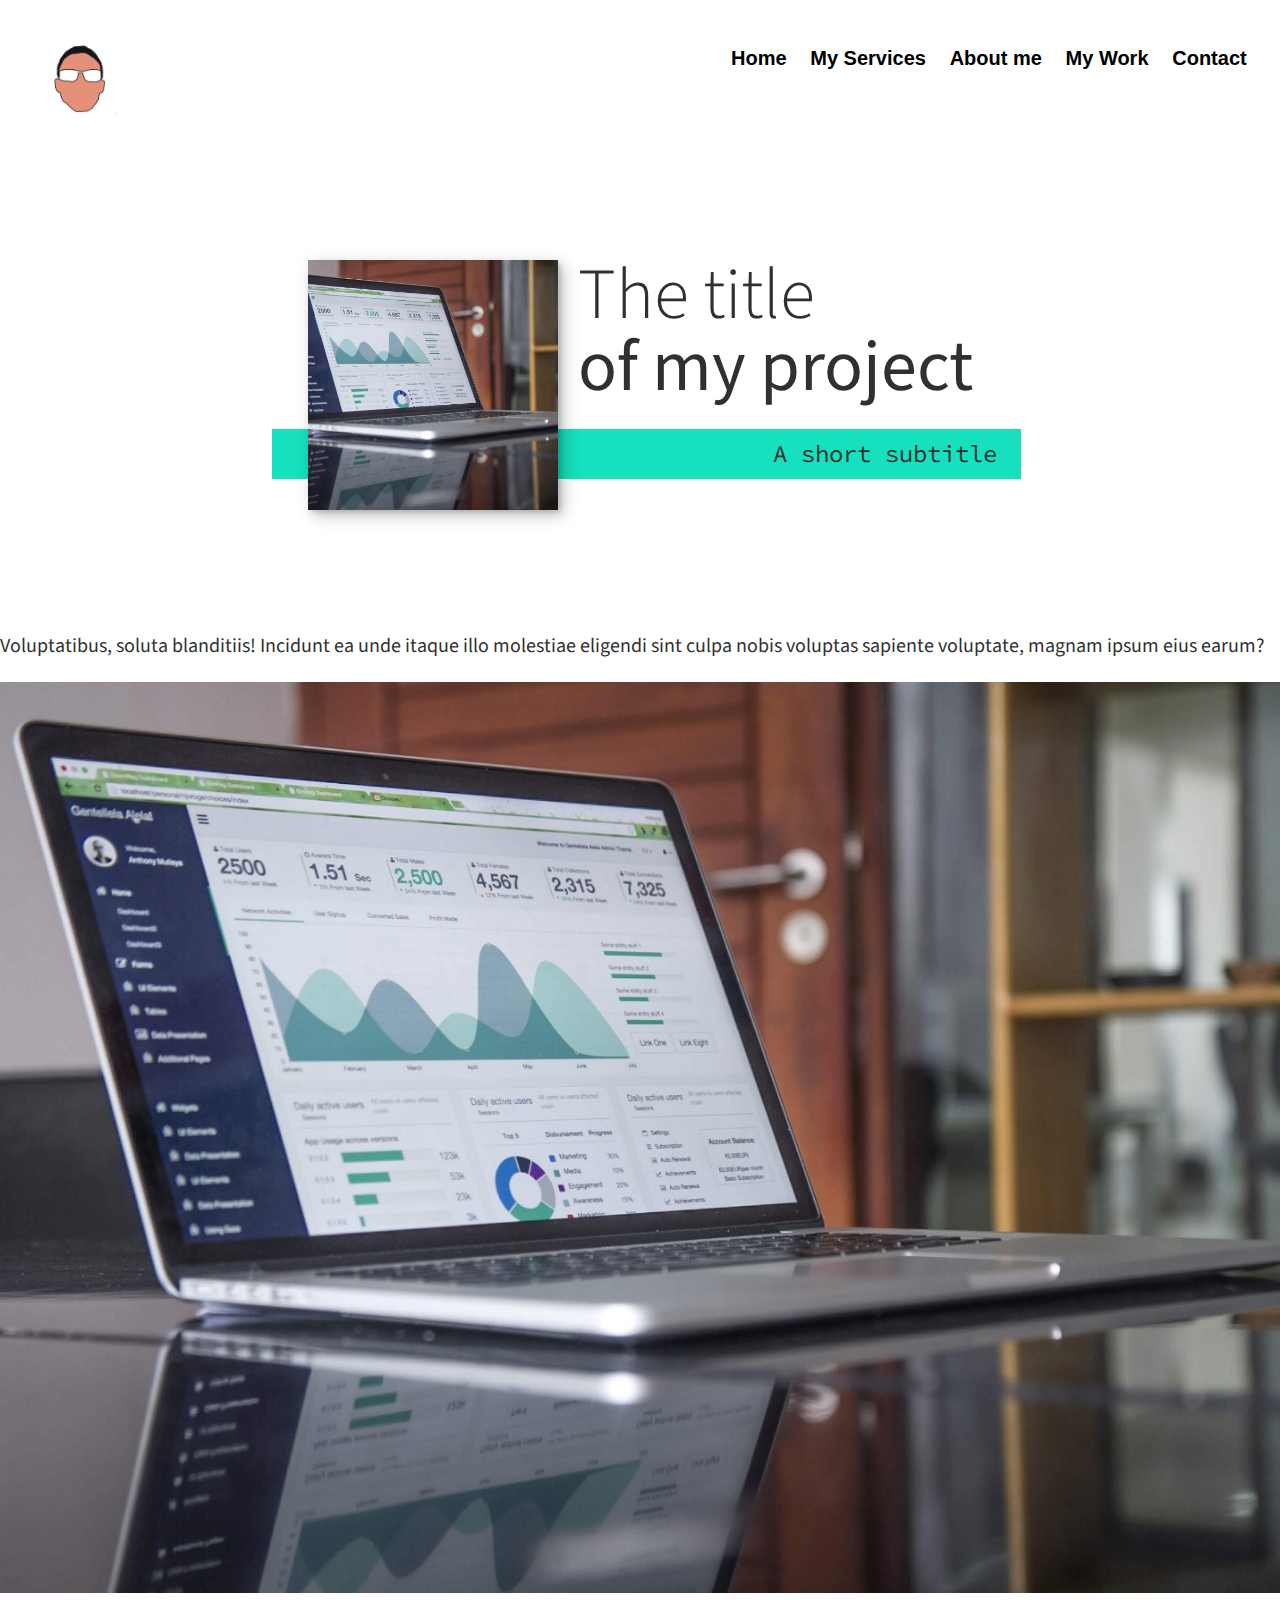
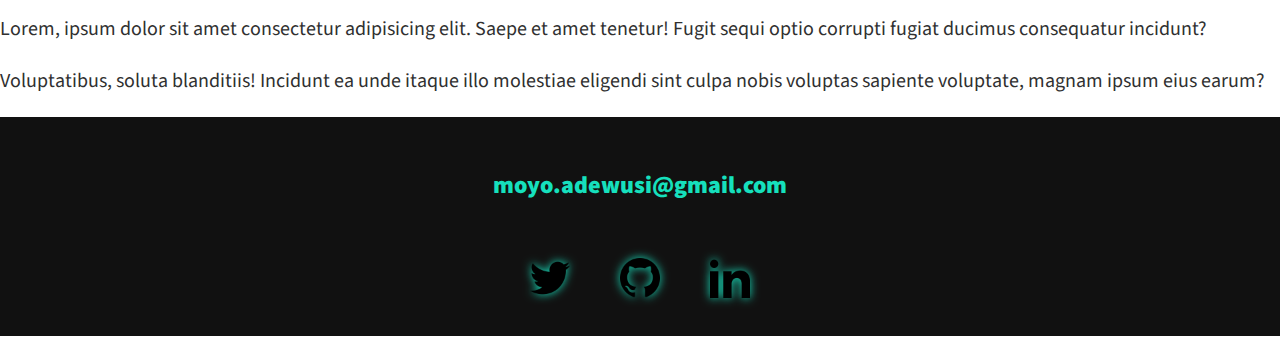
<file: portfolio-item.html>
<DOCTYPE html></DOCTYPE>
<html lang="en">
    <head>
        <meta charset="UTF-8">
        <meta name="viewport" content="width=device-width, initial-scale=1.0">
        <title>Moyo's Portfolio Website</title>
        <link rel="stylesheet"
        href="https://cdnjs.cloudflare.com/ajax/libs/font-awesome/5.11.2/css/all.css" integrity="sha256-46qynGAkLSFpVbEBog43gvNhfrOj+BmwXdxFgVK/Kvc=" crossorigin="anonymous" /> 

        <link href="https://fonts.googleapis.com/css?family=Source+Code+Pro:400,900|Source+Sans+Pro:300,900&display=swap" rel="stylesheet">

        <link rel="stylesheet" href="./css/style.css">
        
        <link rel="shortcut icon" href="./img/moyo-favicon.ico">
    </head>
    <body>
        <header>
            <div class="logo">
                <a href="./index.html"><img src="./img/moyo-logo-1.png" alt="logo"></a>
            </div>
            <button class="nav-toggle" aria-label="toggle navigation">
                <span class="hamburger"></span>
                <nav class="nav">
                    <ul class="nav__list">
                        <li class="nav__item"><a href="./index.html" class="nav__link">Home</a></li>
                        <li class="nav__item"><a href="./index.html#services" class="nav__link">My Services</a></li>
                        <li class="nav__item"><a href="./index.html#about" class="nav__link">About me</a></li>
                        <li class="nav__item"><a href="./index.html#work" class="nav__link">My Work</a></li>
                        <li class="nav__item"><a href="./index.html#footer" class="nav__link">Contact</a></li>
                    </ul>
                </nav>
        </header>


        <section class="intro">
            <h1 class="section__title section__title--intro">
                The title <strong>of my project</strong>
            </h1>
            <p class="section__subtitle section__subtitle--intro">A short subtitle</p>
            <img src="./img/portfolio-01.jpg" alt="Image of project 1" class="intro__img">
        </section>

        <div class="portfolio-item-individual">
            <p>Voluptatibus, soluta blanditiis! Incidunt ea unde itaque illo molestiae eligendi sint culpa nobis voluptas sapiente voluptate, magnam ipsum eius earum?</p>
            <img src="img/portfolio-details.jpg" alt="">
            <p>Lorem, ipsum dolor sit amet consectetur adipisicing elit. Saepe et amet tenetur! Fugit sequi optio corrupti fugiat ducimus consequatur incidunt?</p>
            <p>Voluptatibus, soluta blanditiis! Incidunt ea unde itaque illo molestiae eligendi sint culpa nobis voluptas sapiente voluptate, magnam ipsum eius earum?</p>
        </div>

        <!-- Footer -->
        <footer class="footer" id="footer">
            <a href="mailto:moyo.adewusi@gmail.com" class="footer__link">moyo.adewusi@gmail.com</a>
            <ul class="social-list">
                <li class="social-list__item"><a class="social-list__link" href="https://twitter.com/Moyo94135473"><img src="./img/iconmonstr-twitter-1-240.png"></a></li>
                <li class="social-list__item"><a class="social-list__link" href="https://github.com/"><img src="./img/iconmonstr-github-1-240.png"></a></li>
                <li class="social-list__item"><a class="social-list__link" href="https://www.linkedin.com/in/moyo-adewusi-a1b8a4254/"><img src="./img/iconmonstr-linkedin-1-240.png"></a></li>
            </ul>
        </footer>

        <script src="./js/index.js"></script>

    </body>
</html>
</file>
<file: css/style.css>
*,
*::before
*::after {
    box-sizing: border-box;
}



/* Custom Properties */

:root {
    --ff-primary: 'Source Sans Pro', sans-serif;
    --ff-secondary: 'Source Code Pro', monospace;

    --fw-reg: 300;
    --fw-bold: 900;

    --clr-primary: #fff;
    --clr-secondary: #303030;
    --clr-accent: #16e0bd;
    --clr-accent2: #e01639;

    --fs-h1: 3rem;
    --fs-h2: 2.25rem;
    --fs-h3: 1.25rem;
    --fs-body: 1rem;

    --bs: 0.25em 0.25em 0.75em rgba(0,0,0,0.25),
          0.125em 0.125em 0.25em rgba(0,0,0,0.15);
}

.dark-mode {
    --clr-primary: #303030;
    --clr-secondary: #fff;
    --clr-accent: #e01639;
    --clr-accent2: #16e0bd;
  }

@media (min-width: 800px) {
    :root {
        --fs-h1: 4.5rem;
        --fs-h2: 3.75rem;
        --fs-h3: 1.5rem;
        --fs-body: 1.25rem;
    }
}



/* General styles */

html {
    scroll-behavior: smooth;
}

body {
    background: var(--clr-primary);
    color: var(--clr-secondary);
    margin: 0;
    font-family: var(--ff-primary);
    font-size: var(--fs-body);
    line-height: 1.6;
}

section {
    padding: 5em 2em;
}

img {
    display: block;
    max-width: 100%;
}

:focus {
    outline: 3px solid var(--clr-accent2);
    outline-offset: 3px;
}



/* Buttons */

.btn {
    display: inline-block;
    padding: .5em 2.5em;
    background: var(--clr-accent);
    color: var(--clr-secondary);
    text-decoration: none;
    cursor: pointer;
    font-size: .8rem;
    text-transform: uppercase;
    letter-spacing: 2px;
    font-weight: var(--fw-bold);
    transition: transform 200ms ease-in-out;
}

.btn:hover {
    transform: scale(1.1);
    color: var(--clr-accent);
    background-color: var(--clr-accent2);
}

#dark-mode-btn {
    display: block;
    position: relative;
    background: var(--clr-accent);
    color: var(--clr-secondary);
    cursor: pointer;
    margin-top: 4em;
    margin-right: .9em;
}

@media (max-width: 800px) {
    #dark-mode-btn {
        margin-right: 1.2em
    }
}


/* Typography */

h1,
h2,
h3 {
    line-height: 1;
    margin: 0;
}

h1 { font-size: var(--fs-h1) }
h2 { font-size: var(--fs-h2) }
h3 { font-size: var(--fs-h3) }

.section__title {
    margin-bottom: .25em;
}

.section__title--intro {
    font-weight: var(--fw-reg);
}

.section__title--intro strong {
    display: block;
}

.section__subtitle {
    margin: 0;
    font-size: var(--fs-h3);
}

.section__subtitle--intro,
.section__subtitle--about {
    background: var(--clr-accent);
    padding: 0.25em 1em;
    font-family: var(--ff-secondary);
    margin-bottom: 1em;
}



/* header */

header {
    display: flex;
    justify-content: space-between;
    padding: 2em;
}

.logo {
    max-width: 80px;
}

.current-page {
    color: var(--clr-accent);
}

.nav__list {
    list-style: none;
    margin: 0;
}

.nav__link {
    color: inherit;
    font-weight: var(--fw-bold);
    font-size: var(--fs-body);
    text-decoration: none;
}

@media (min-width: 800px) {
    .nav__item {
        display: inline-block;
        margin-left: 1.25rem;
    }
}

@media (max-width: 800px) {
    .nav {
        position: fixed;
        background: var(--clr-secondary);
        color: var(--clr-primary);
        top: 0;
        bottom: 0;
        left: 0;
        right: 0;
        z-index: 100;
        
        transform: translateX(100%);
        transition: transform 250ms cubic-bezier(.5, 0, .5, 1);
    }

    .nav__list {
        display: flex;
        height: 100%;
        flex-direction: column;
        justify-content: space-evenly;
        align-items: center;
        margin: 0;
        padding: 0;
    }

    .nav__link {
        color: inherit;
        font-weight: var(--fw-bold);
        font-size: var(--fs-h2);
        text-decoration: none;
    }
}

.nav__link:hover {
    color: var(--clr-accent2);
}

.nav-toggle {
    padding: .5em;
    background: transparent;
    border: 0;
    cursor: pointer;
    position: absolute;
    right: 2em;
    top: 3em;
    z-index: 1000;
}

.nav-open .nav {
    transform: translateX(0);
}

.nav-open .nav-toggle {
    position: fixed;
}

.nav-open .hamburger {
    transform: rotate(.625turn);
    background-color: var(--clr-accent2);
}

.nav-open .hamburger::before {
    transform: rotate(90deg) translateX(-6px);
    background-color: var(--clr-accent2);
}

.nav-open .hamburger::after {
    opacity: 0;
}

.hamburger {
    display: none;
}

@media (max-width: 800px) {
    .hamburger {
        display: block;
        position: relative;
        z-index: 1001;
    }
}

.hamburger,
.hamburger::before,
.hamburger::after {
    background: var(--clr-accent);
    width: 2em;
    height: 3px;
    border-radius: 1em;
    transition: transform 250ms ease-in-out;
}


.hamburger::before,
.hamburger::after {
    content: '';
    position: absolute;
    left: 0;
    right: 0;
}

.hamburger::before { top: 6px; }
.hamburger::after { bottom: 6px; }



/* Blog section */

.blog {
    display: flex;
    justify-content: center;
    align-items: center;
    flex-direction: column;
    padding: 40px;
    border-bottom: 1px solid var(--clr-secondary);
}

.blog-heading {
    display: flex;
    justify-content: center;
    align-items: center;
    flex-direction: column;
}

.blog-heading span {
    color: var(--clr-accent2);
}

.blog-heading h3 {
    font-size: 2.4rem;
    color: var(--clr-secondary);
    font-weight: var(--fw-bold);
}

.blog-container {
    display: flex;
    justify-content: center;
    align-items: center;
    margin: 20px 0px;
    flex-wrap: wrap;
}

.blog-box {
    width: 350px;
    background-color: var(--clr-primary);
    border: 1px solid #ececec;
    margin: 20px;
    box-shadow: var(--bs);
}

.blog-img {
    width: 100%;
    height: auto;
}

.blog-img img {
    width: 100%;
    height: 100%;
    object-fit: cover;
    object-position: center;
}

.blog-text {
    padding: 30px;
    display: flex;
    flex-direction: column;
}

.blog-text span {
    color: var(--clr-accent2);
    font-size: 0.9rem;
}
.blog-text .blog-title {
    font-size: 1.3rem;
    font-weight: var(--fw-bold);
    color: var(--clr-secondary);
    text-decoration: none;
}

.blog-text .blog-title:hover {
    color: var(--clr-accent2);
    transition: all ease 0.3s;
}

.blog-text p {
    color: var(--clr-secondary);
    font-size: 0.9rem;
    display: -webkit-box;
    -webkit-line-clamp: 3;
    -webkit-box-orient: vertical;
    overflow: hidden;
    text-overflow: ellipsis;
    margin: 20px 0px;
}

.blog-text a {
    text-decoration: none;
    color: var(--clr-secondary);
}

.blog-text a:hover {
    color: var(--clr-accent2);
    transition: all ease 0.3s;
}



/* Intro section */

.intro {
    position: relative;
}

.intro__img {
    box-shadow: var(--bs);
}

.section__subtitle--intro {
    display: inline-block;
}

@media (min-width: 600px) {
    .intro {
        display: grid;
        width: min-content;
        margin: 0 auto;
        grid-column-gap: 1em;
        grid-template-areas: 
            "img title"
            "img subtitle";
        grid-template-columns: min-content max-content;
    }

    .intro__img {
        grid-area: img;
        min-width: 250px;
        position: relative;
        z-index: 2;
    }

    .section__subtitle--intro {
        align-self: start;
        grid-column: -1/1;
        grid-row: 2;
        text-align: right;
        position: relative;
        left: -1.5em;
        width: calc(100% + 1.5em);
    }
}



/* My services section */

.my-services {
    background-color: #303030;
    background-image: url(../img/moyo-desk.jpg);
    background-size: cover;
    background-blend-mode: multiply;
    color: #fff;
    text-align: center;
}

.section__title--services {
    color: var(--clr-accent);
    position: relative;
}

.section__title--services::after {
    content: '';
    display: block;
    width: 2em;
    height: 1px;
    margin: 0.5em auto 1em;
    background: var(--clr-primary);
    opacity: 0.25;
}

.services {
    margin-bottom: 4em;
}

.service {
    max-width: 500px;
    margin: 0 auto;
}

@media (min-width: 800px) {
    .services {
        display: flex;
        max-width: 1000px;
        margin-left: auto;
        margin-right: auto;
    }

    .service + .service {
        margin-left: 2em;
    }
}



/* About me */

.about-me__img {
    box-shadow: var(--bs);
}

.about-me {
    max-width: 1000px;
    margin: 0 auto;
}

@media (min-width: 600px) {
    .about-me {
        display: grid;
        grid-template-columns: 1fr 200px;
        grid-template-areas: 
            "title img"
            "subtitle img"
            "text img";
        grid-column-gap: 2em;
    }

    .section__title--about{
        grid-area: title;
    }

    .section__subtitle--about {
        grid-column: 1/-1;
        grid-row: 2;
        position: relative;
        left: -1em;
        width: calc(100% + 2em);
        padding-left: 1em;
        padding-right: calc(200px + 9em);
        max-width: 63%;
    }

    .about-me__img {
        grid-area: img;
        position: relative;
        z-index: 2;
    }
}

@media (min-width: 800px) {
    .about-me {
        grid-template-columns: 1fr 260px;
    }
}



/* My Work */

.my-work {
    background-color: var(--clr-secondary);
    color: var(--clr-primary);
    text-align: center;
}

.portfolio {
    display: grid;
    grid-template-columns: repeat(auto-fit, minmax(300px, 1fr));
}

.portfolio__item {
    background: var(--clr-accent2);
    overflow: hidden;
}

.portfolio__img {
    transition: 
        transform 750ms cubic-bezier(.5, 0, .5, 1),
        opacity 250ms linear;
}

.portfolio__item:focus {
    position: relative;
    z-index: 2;
}

.portfolio__img:hover,
.portfolio__item:focus .portfolio__img {
    transform: scale(1.2);
    opacity: .5;
}



/* Footer */

.footer {
    background: #111;
    color: var(--clr-accent);
    text-align: center;
    padding: 2.5em 0;
}

.footer a { 
    color: inherit;
    text-decoration: none;
}

.footer__link {
    font-size: var(--fs-h3);
    font-weight: var(--fw-bold);
}

.footer__link:hover,
.social-list__link:hover {
    opacity: .7;
    color: var(--clr-accent2);
}

.footer__link:hover {
    text-decoration: underline;
}

.social-list {
    list-style: none;
    display: flex;
    justify-content: center;
    margin: 1em 0;
    padding: 0;
}

.social-list__item {
    height: 40px;
    width: 40px; 
    filter: drop-shadow(0 0 5px var(--clr-accent)) opacity(1) ;
    margin: 0 1.25em;
}

.social-list__item:hover {
    filter: drop-shadow(0 0 10px var(--clr-accent2)) opacity(1) ;
}

.social-list__link {
    padding: .5em;
}



/* Individual portfolio item styles */

.blog-item-individual {
    padding: 0 2em 2em;
    max-width: 1000px;
    margin: 0 auto;
}

.blog-individual p {
    max-width: 600px;
    margin-left: auto;
    margin-right: auto;
}
</file>
